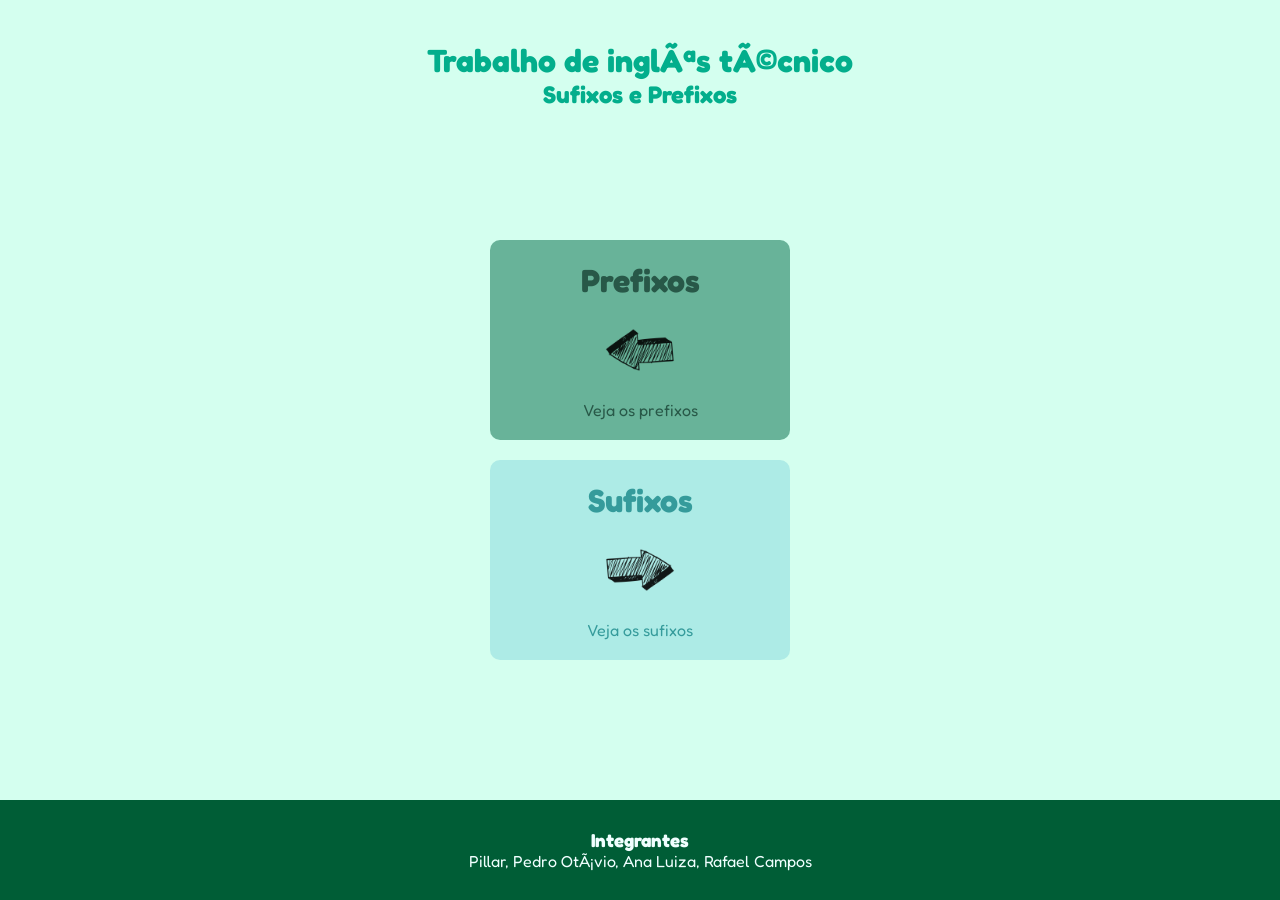
<file: Index.html>
<!DOCTYPE html>
<html lang="en" translate="no" class="notranslate">

<head>
    <meta charset="PT-br">
    <meta name="viewport" content="width=device-width, initial-scale=1.0">
    <title>Words</title>
    <link rel="stylesheet" href="style.css">
    <style>
        @import url('https://fonts.googleapis.com/css2?family=Fredoka:wght@300..700&display=swap');
    </style>
</head>

<body>


    <!--Tela inicial-->
    <div class="telaInicial">
        <div class="parte_de_cima">

            <h1 class="titulos">Trabalho de inglês técnico</h1>
            <h2 class="titulos">Sufixos e Prefixos</h2>
        </div>
        <div class="parteFuncional">
            <a href="tela_prefixos/prefixos.html">
                <div class="card_prefixo card">
                    <h1>Prefixos</h1>
                    <img class="setaEsquerda" width="100px" src="icones/seta-direita.png" alt="">
                    <p>Veja os prefixos</p>
                </div>
            </a>

            <a href="tela_sufixos/sufixos.html">
                <div class="card_sufixo card">
                    <h1>Sufixos</h1>
                    <img width="100px" src="icones/seta-direita.png" alt="">

                    <p>Veja os sufixos</p>
                </div>
            </a>
        </div>
        <!--Apresentação do grupo-->
        <div class="parte_de_baixo">
            <h3>Integrantes</h3>
            <p>Pillar, Pedro Otávio, Ana Luiza, Rafael Campos</p>
        </div>
    </div>
</body>

</html>
</file>
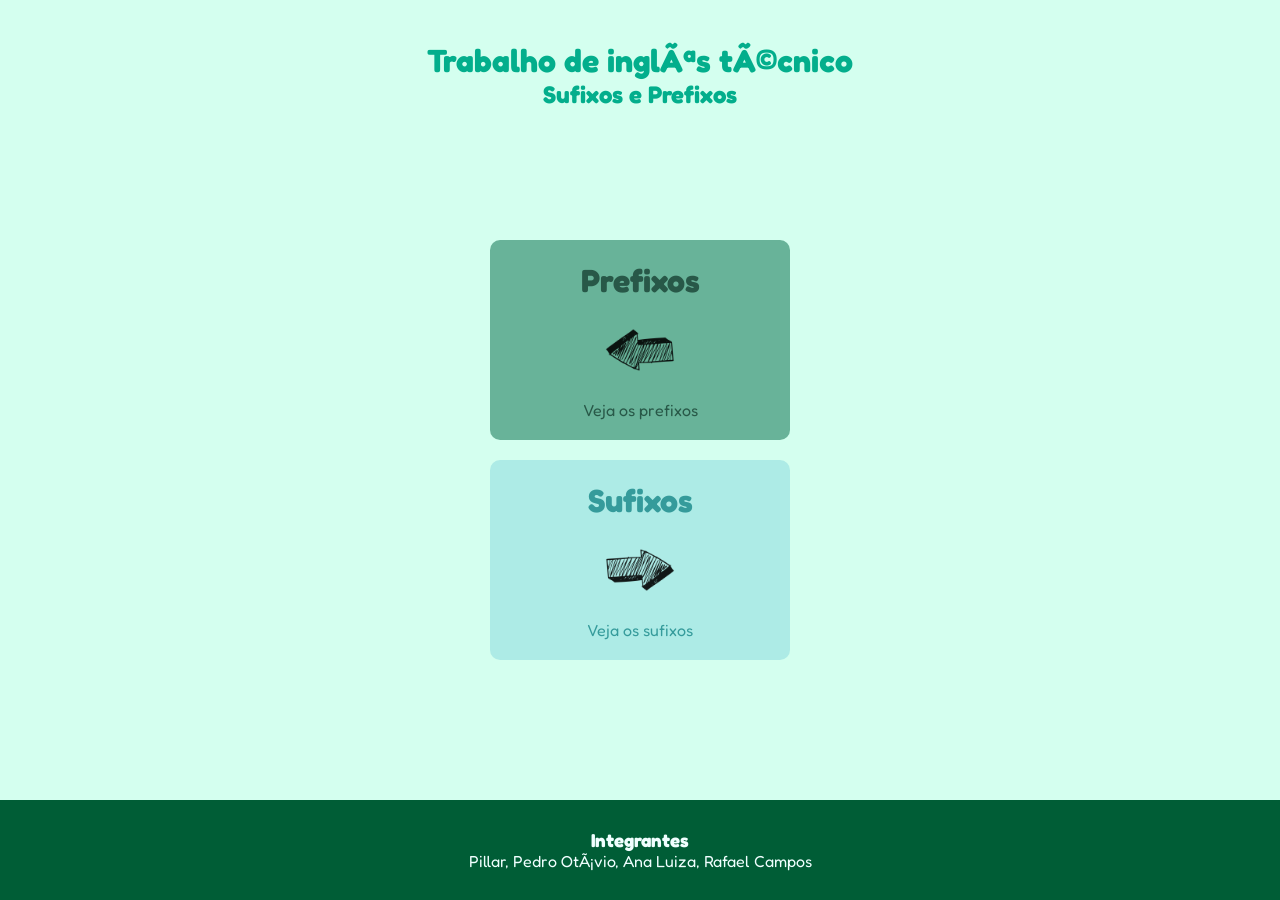
<file: index.html>
<!DOCTYPE html>
<html lang="en" translate="no" class="notranslate">

<head>
    <meta charset="PT-br">
    <meta name="viewport" content="width=device-width, initial-scale=1.0">
    <title>Words</title>
    <link rel="stylesheet" href="style.css">
    <style>
        @import url('https://fonts.googleapis.com/css2?family=Fredoka:wght@300..700&display=swap');
    </style>
</head>

<body>


    <!--Tela inicial-->
    <div class="telaInicial">
        <div class="parte_de_cima">

            <h1 class="titulos">Trabalho de inglês técnico</h1>
            <h2 class="titulos">Sufixos e Prefixos</h2>
        </div>
        <div class="parteFuncional">
            <a href="tela_prefixos/prefixos.html">
                <div class="card_prefixo card">
                    <h1>Prefixos</h1>
                    <img class="setaEsquerda" width="100px" src="icones/seta-direita.png" alt="">
                    <p>Veja os prefixos</p>
                </div>
            </a>

            <a href="tela_sufixos/sufixos.html">
                <div class="card_sufixo card">
                    <h1>Sufixos</h1>
                    <img width="100px" src="icones/seta-direita.png" alt="">

                    <p>Veja os sufixos</p>
                </div>
            </a>
        </div>
        <!--Apresentação do grupo-->
        <div class="parte_de_baixo">
            <h3>Integrantes</h3>
            <p>Pillar, Pedro Otávio, Ana Luiza, Rafael Campos</p>
        </div>
    </div>
</body>

</html>
</file>
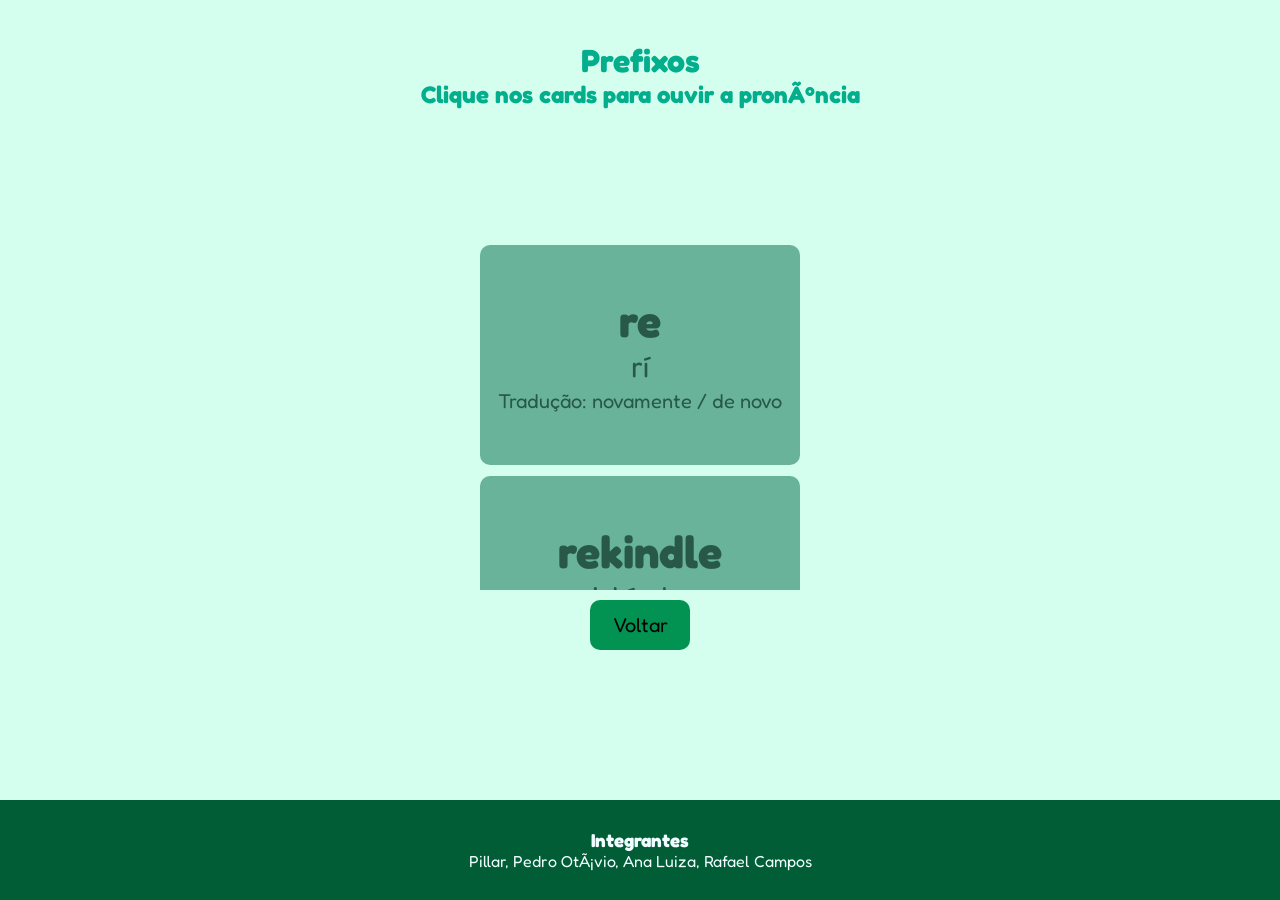
<file: tela_prefixos/prefixos.html>
<!DOCTYPE html>
<html lang="en" translate="no" class="notranslate">

<head>
    <meta charset="">
    <meta name="viewport" content="width=device-width, initial-scale=1.0">
    <title>Prefixos</title>
    <link rel="stylesheet" href="style.css">
    <style>
        @import url('https://fonts.googleapis.com/css2?family=Fredoka:wght@300..700&display=swap');
    </style>
</head>

<body>
    <div class="tela_prefixos" id="tela_prefixos_id">
        <div class="parte_de_cima">
            <h1 class="titulos">Prefixos</h1>
            <h2 class="titulos">Clique nos cards para ouvir a pronúncia</h2>
        </div>
    </div>
    <div>
        <div class="container_cards" id="container_cards_id">

        </div>
        <a href="../index.html"><button class="botao_voltar">Voltar</button></a>
    </div>
    <!--Apresentação do grupo-->
    <div class="parte_de_baixo">
        <h3>Integrantes</h3>
        <p>Pillar, Pedro Otávio, Ana Luiza, Rafael Campos</p>
    </div>

</body>
<script src="script.js"></script>

</html>
</file>
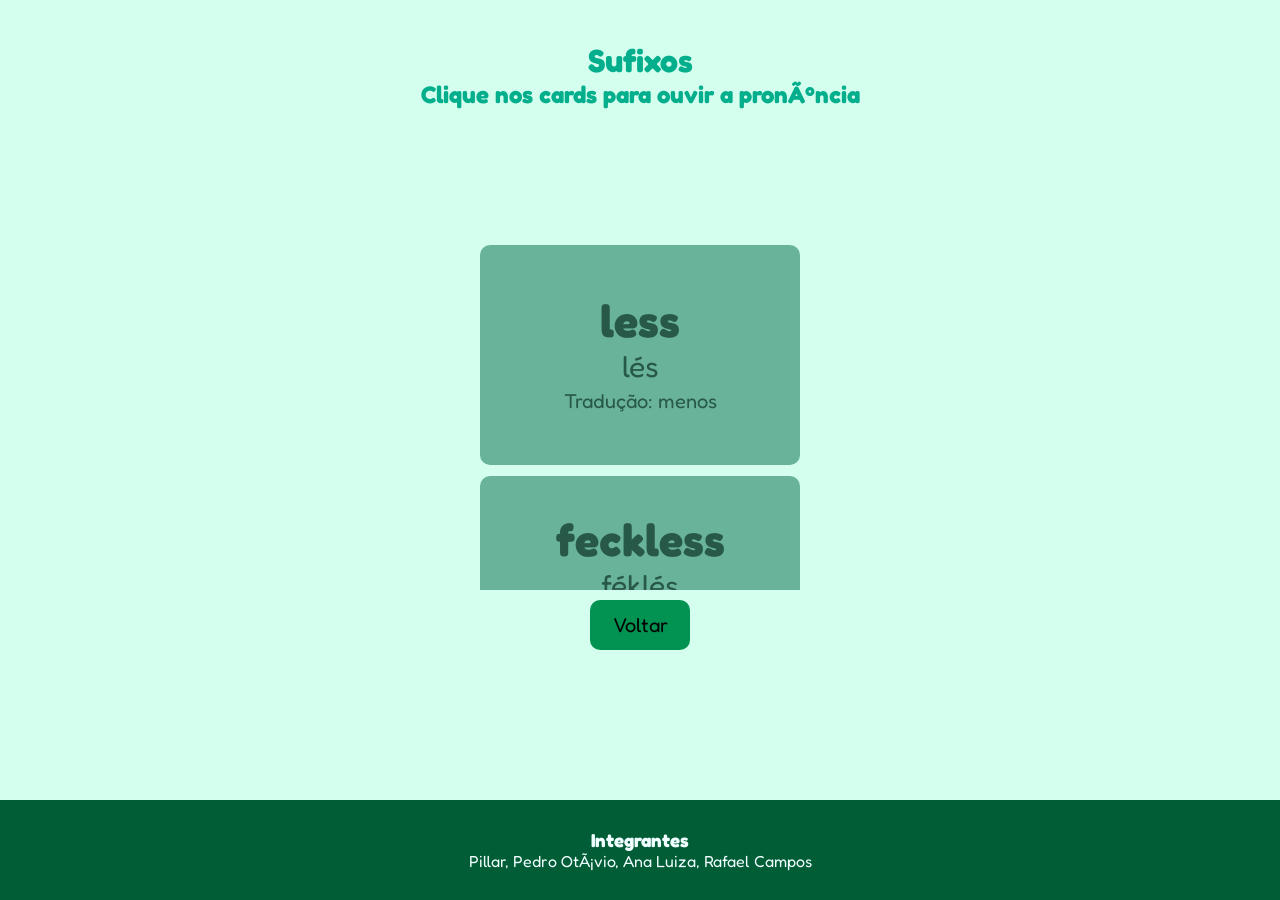
<file: tela_sufixos/sufixos.html>
<!DOCTYPE html>
<html lang="en" translate="no" class="notranslate">

<head>
    <meta charset="">
    <meta name="viewport" content="width=device-width, initial-scale=1.0">
    <title>Sufixos</title>
    <link rel="stylesheet" href="style.css">
    <style>
        @import url('https://fonts.googleapis.com/css2?family=Fredoka:wght@300..700&display=swap');
    </style>
</head>

<body>
    <div class="tela_sufixos" id="tela_sufixos_id">
        <div class="parte_de_cima">
            <h1 class="titulos">Sufixos</h1>
            <h2 class="titulos">Clique nos cards para ouvir a pronúncia</h2>
        </div>
    </div>
<div>
<div class="container_cards" id="container_cards_id">

    </div>
     
    <a href="../index.html"><button class="botao_voltar">Voltar</button></a>
</div>
    
    <!--Apresentação do grupo-->
    <div class="parte_de_baixo">
        <h3>Integrantes</h3>
        <p>Pillar, Pedro Otávio, Ana Luiza, Rafael Campos</p>
    </div>

</body>
<script src="script.js"></script>

</html>
</file>
<file: style.css>
* {
    margin: 0;
    padding: 0;
    font-family: "Fredoka", sans-serif;
    text-align: center;
}

html {
    scroll-behavior: smooth;
}

a {
    text-decoration: none;
}

.setaEsquerda {
    transform: rotate(180deg);
}

body {
    display: flex;
    align-items: center;
    justify-content: center;
    width: 100vw;
    height: 100vh;
    background-color: rgb(212, 255, 239);
}

.titulos {
    color: rgb(3, 174, 140);
}

/*Tela inicial*/

.telaInicial {
    display: flex;
    flex-direction: column;
}

.parteFuncional {
    display: flex;
    flex-direction: column;
    align-items: center;
    justify-content: center;

}

.card {
    display: flex;
    align-items: center;
    justify-content: center;
    flex-direction: column;
}

.card_sufixo {
    background-color: rgba(157, 226, 226, 0.688);
    width: 300px;
    border-radius: 10px;
    height: 200px;
    margin: 10px;
    color: rgb(53, 155, 155);

}

.card:hover {
    transform: scale(102%);
    transition: transform 0.5s ease-in-out;
}

.card_prefixo {
    background-color: rgba(55, 144, 114, 0.681);
    width: 300px;
    margin: 10px;
    border-radius: 10px;
    height: 200px;
    color: rgba(10, 46, 34, 0.681);
    
}

.parte_de_cima {
    height: 150px;
    width: 100vw;
    display: flex;
    align-items: center;
    justify-content: center;
    flex-direction: column;
    top: 0;
    left: 0;
    position: fixed;
    color: azure;
}

.parte_de_baixo {
    width: 100%;
    background-color: rgb(0, 93, 54);
    height: 100px;
    bottom: 0;
    left: 0;
    position: fixed;
    display: flex;
    align-items: center;
    justify-content: center;
    flex-direction: column;
    color: azure;
}
</file>
<file: tela_prefixos/style.css>
* {
    margin: 0;
    padding: 0;
    font-family: "Fredoka", sans-serif;
    text-align: center;
}

html {
    scroll-behavior: smooth;
}

.titulos {
    color: rgb(3, 174, 140);
}

body {
    display: flex;
    align-items: center;
    justify-content: center;
    width: 100vw;
    height: 100vh;
    background-color: rgb(212, 255, 239);
}

.parte_de_cima {
    height: 150px;
    width: 100vw;
    display: flex;
    align-items: center;
    justify-content: center;
    flex-direction: column;
    top: 0;
    left: 0;
    position: fixed;
    color: azure;
}

.parte_de_baixo {
    width: 100%;
    background-color: rgb(0, 93, 54);
    height: 100px;
    bottom: 0;
    left: 0;
    position: fixed;
    display: flex;
    align-items: center;
    justify-content: center;
    flex-direction: column;
    color: azure;
}

.card_palavra {
    width: 300px;
    height: 200px;
    background-color: rgba(55, 144, 114, 0.681);
    color: rgba(10, 46, 34, 0.681);
    border-radius: 10px;
    padding: 10px;
    display: flex;
    align-items: center;
    justify-content: center;
    flex-direction: column;
    margin: 5px;
    font-size: 30px;
    text-align: center;
}

.card_palavra:hover {
    transform: scale(102%);
    transition: transform 0.5s ease-in-out;
}

.container_cards {
    display: grid;
    grid-template-columns: repeat(1, 1fr);
    gap: 1px;
    height: 350px;
    overflow-y: auto;
    overflow-x: hidden;
}

.botao_voltar {
    width: 100px;
    height: 50px;
    background-color: rgb(2, 147, 82);
    border-radius: 10px;
    border: none;
    font-size: 20px;
    margin: 10px;
}

.botao_voltar:hover {
    transform: translate(-2px, -2px);
    transition: transform 0.5s ease-in-out;
    box-shadow: 5px 5px 5px rgba(0, 0, 0, 0.185);
}

/* Largura da barra vertical e altura da horizontal */
::-webkit-scrollbar {
    width: 8px;
    height: 8px;
}

/* O fundo (trilha) da barra de rolagem */
::-webkit-scrollbar-track {
    background: #f1f1f1;
    border-radius: 4px;
}

/* O cursor móvel que você arrasta (thumb) */
::-webkit-scrollbar-thumb {
    background: rgb(0, 93, 54);
    border-radius: 4px;
}

/* Cor do cursor ao passar o mouse */
::-webkit-scrollbar-thumb:hover {
    background: rgb(1, 143, 83);
}
</file>
<file: tela_sufixos/style.css>
* {
    margin: 0;
    padding: 0;
    font-family: "Fredoka", sans-serif;
    text-align: center;
}

html {
    scroll-behavior: smooth;
}

.titulos {
    color: rgb(3, 174, 140);
}

body {
    display: flex;
    align-items: center;
    justify-content: center;
    width: 100vw;
    height: 100vh;
    background-color: rgb(212, 255, 239);
}

.parte_de_cima {
    height: 150px;
    width: 100vw;
    display: flex;
    align-items: center;
    justify-content: center;
    flex-direction: column;
    top: 0;
    left: 0;
    position: fixed;
    color: azure;
}

.parte_de_baixo {
    width: 100%;
    background-color: rgb(0, 93, 54);
    height: 100px;
    bottom: 0;
    left: 0;
    position: fixed;
    display: flex;
    align-items: center;
    justify-content: center;
    flex-direction: column;
    color: azure;
}

.card_palavra {
    width: 300px;
    height: 200px;
    background-color: rgba(55, 144, 114, 0.681);
    color: rgba(10, 46, 34, 0.681);
    border-radius: 10px;
    padding: 10px;
    display: flex;
    align-items: center;
    justify-content: center;
    flex-direction: column;
    margin: 5px;
    font-size: 30px;
    text-align: center;
}

.card_palavra:hover {
    transform: scale(102%);
    transition: transform 0.5s ease-in-out;
}

.container_cards {
    display: grid;
    grid-template-columns: repeat(1, 1fr);
    gap: 1px;
    height: 350px;
    overflow-y: auto;
    overflow-x: hidden;
}

.botao_voltar{
    width: 100px;
    height: 50px;
    background-color: rgb(2, 147, 82);
    border-radius: 10px;
    border: none;
    font-size: 20px;   
    margin: 10px;
}
.botao_voltar:hover{
    transform: translate(-2px,-2px);
    transition: transform 0.5s ease-in-out;
    box-shadow: 5px 5px 5px rgba(0, 0, 0, 0.185);
}

/* Largura da barra vertical e altura da horizontal */
::-webkit-scrollbar {
    width: 8px;
    height: 8px;
}

/* O fundo (trilha) da barra de rolagem */
::-webkit-scrollbar-track {
    background: #f1f1f1;
    border-radius: 4px;
}

/* O cursor móvel que você arrasta (thumb) */
::-webkit-scrollbar-thumb {
    background: rgb(0, 93, 54);
    border-radius: 4px;
}

/* Cor do cursor ao passar o mouse */
::-webkit-scrollbar-thumb:hover {
    background: rgb(1, 143, 83);
}
</file>
